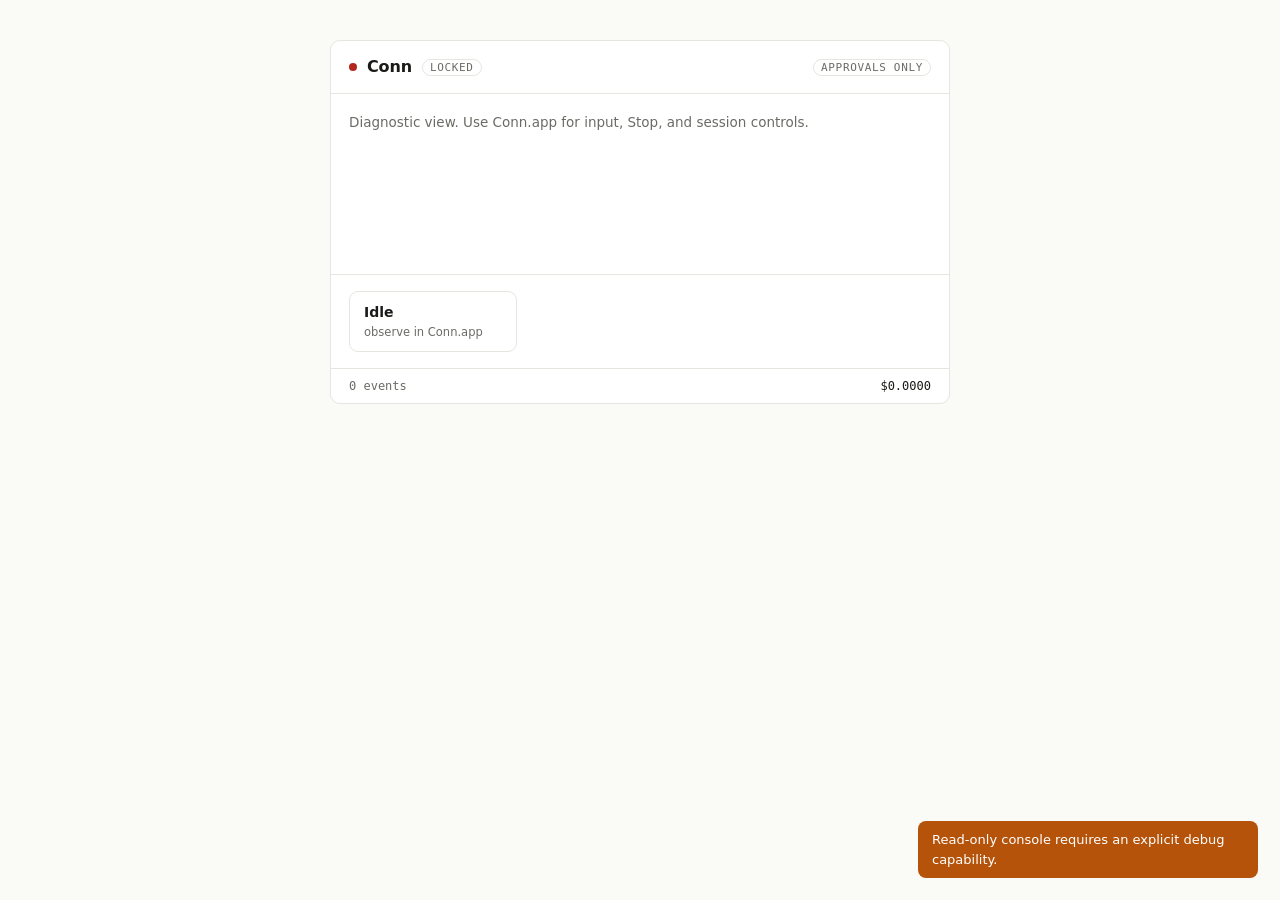
<file: console/index.html>
<!doctype html>
<html lang="en">
<head>
<meta charset="utf-8">
<meta name="viewport" content="width=device-width, initial-scale=1">
<title>Conn</title>
<link rel="stylesheet" href="style.css">
</head>
<body>
<main class="surface">
  <header class="bar">
    <div class="ident">
      <span class="dot" id="conn-dot"></span>
      <h1>Conn</h1>
      <span class="mode" id="mode-label">demo</span>
    </div>
    <div class="bar-actions"><span class="mode">approvals only</span></div>
  </header>

  <div class="grant-banner" id="grant-banner" hidden></div>

  <section class="transcript" id="transcript" aria-live="polite">
    <p class="hint" id="hint">Diagnostic view. Use Conn.app for input, Stop, and session controls.</p>
  </section>

  <section class="chips" id="chips"></section>

  <section class="command" aria-label="Current Conn state">
    <div id="ptt" class="ptt" data-phase="idle">
      <span class="ptt-state" id="ptt-state">Idle</span>
      <span class="ptt-sub" id="ptt-sub">observe in Conn.app</span>
    </div>
  </section>

  <footer class="meter">
    <details id="trace-panel">
      <summary>
        <span id="trace-count">0 events</span>
        <span class="meter-cost" id="cost-line">$0.0000</span>
      </summary>
      <ol id="trace-list"></ol>
      <div class="receipt" id="receipt"></div>
    </details>
  </footer>
</main>

<div class="toasts" id="toasts"></div>
<script src="app.js"></script>
</body>
</html>
</file>
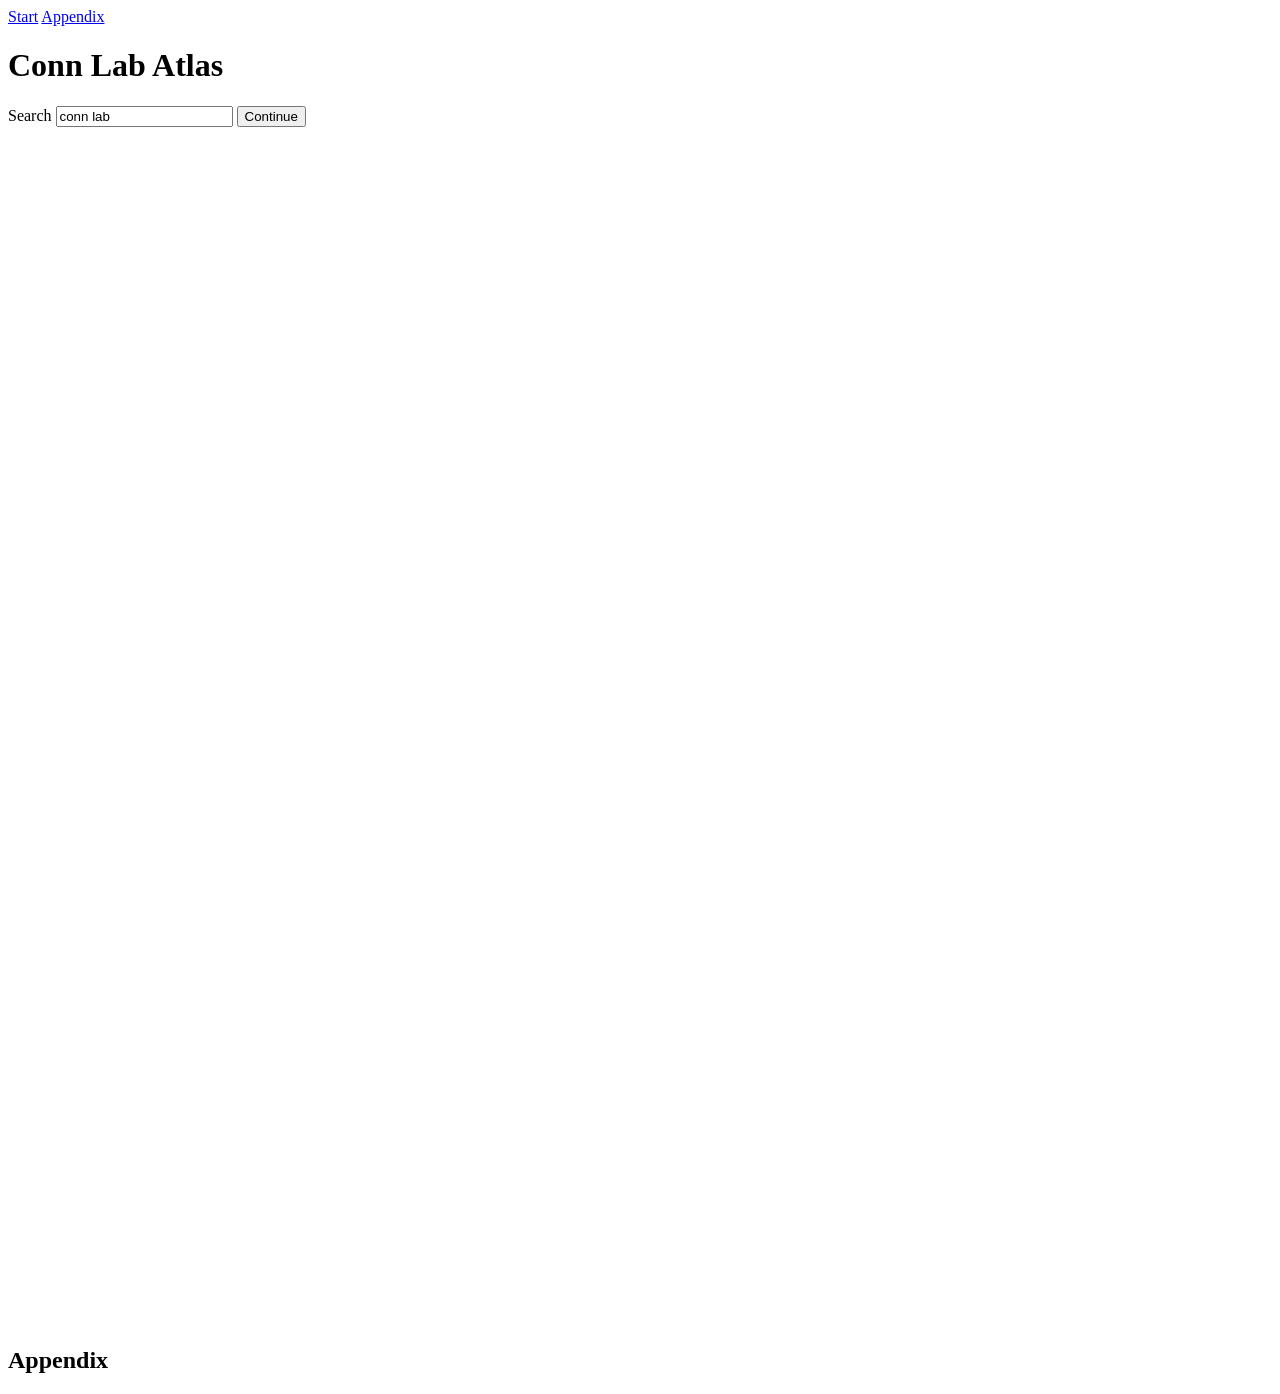
<file: lab/fixtures/atlas.html>
<!doctype html>
<html lang="en">
<head>
  <meta charset="utf-8">
  <title>Conn Lab Atlas</title>
</head>
<body>
  <nav>
    <a href="#start">Start</a>
    <a href="#appendix">Appendix</a>
  </nav>
  <main id="start">
    <h1>Conn Lab Atlas</h1>
    <label>Search <input type="search" value="conn lab"></label>
    <button type="button">Continue</button>
    <div style="height: 1200px" aria-hidden="true"></div>
    <h2 id="appendix">Appendix</h2>
  </main>
</body>
</html>
</file>
<file: console/style.css>
:root {
  --paper: #FAFAF7;
  --card: #FFFFFF;
  --ink: #1A1A18;
  --ink-soft: #6B6B66;
  --line: #E7E5DF;
  --accent: #2F5AA8;
  --accent-soft: #E9EFFA;
  --amber: #B45309;
  --amber-soft: #FDF3E4;
  --green: #1F7A4D;
  --green-soft: #E8F5EE;
  --red: #B3261E;
  --red-soft: #FBEDEC;
  --mono: ui-monospace, "Berkeley Mono", "SF Mono", Menlo, monospace;
}

* { box-sizing: border-box; margin: 0; }

body {
  background: var(--paper);
  color: var(--ink);
  font: 15px/1.5 -apple-system, "SF Pro Text", system-ui, sans-serif;
  display: flex;
  justify-content: center;
  min-height: 100vh;
  padding: 40px 20px;
}

.surface {
  width: min(620px, 100%);
  background: var(--card);
  border: 1px solid var(--line);
  border-radius: 10px;
  display: flex;
  flex-direction: column;
  overflow: hidden;
  align-self: start;
}

/* header */
.bar {
  display: flex;
  align-items: center;
  justify-content: space-between;
  padding: 14px 18px;
  border-bottom: 1px solid var(--line);
}
.ident { display: flex; align-items: center; gap: 10px; }
.ident h1 { font-size: 16px; font-weight: 600; letter-spacing: -0.01em; }
.dot {
  width: 8px; height: 8px; border-radius: 50%;
  background: var(--ink-soft);
  transition: background 140ms ease;
}
.dot.connected { background: var(--green); }
.dot.failed { background: var(--red); }
.mode {
  font: 11px var(--mono);
  color: var(--ink-soft);
  border: 1px solid var(--line);
  padding: 1px 7px;
  border-radius: 999px;
  text-transform: uppercase;
  letter-spacing: 0.06em;
}
.bar-actions { display: flex; gap: 8px; }
button {
  font: inherit; cursor: pointer; border-radius: 7px;
  border: 1px solid var(--line); background: var(--card); color: var(--ink);
  padding: 5px 12px; font-size: 13px;
  transition: background 120ms ease, border-color 120ms ease;
}
button:hover { background: var(--paper); }
.ghost { color: var(--ink-soft); }
.stop { color: var(--red); border-color: color-mix(in srgb, var(--red) 35%, var(--line)); }
.stop:hover { background: var(--red-soft); }

/* transcript */
.transcript {
  min-height: 180px;
  max-height: 320px;
  overflow-y: auto;
  padding: 18px;
  display: flex;
  flex-direction: column;
  gap: 10px;
}
.hint { color: var(--ink-soft); font-size: 13.5px; }
kbd {
  font: 11.5px var(--mono);
  border: 1px solid var(--line);
  border-bottom-width: 2px;
  border-radius: 4px;
  padding: 0 5px;
  background: var(--paper);
}
.line { max-width: 88%; }
.line.user {
  align-self: flex-end;
  background: var(--paper);
  border: 1px solid var(--line);
  border-radius: 9px 9px 2px 9px;
  padding: 7px 12px;
  font-size: 14px;
}
.line.model { align-self: flex-start; padding: 2px 2px; }
.line.model.streaming::after {
  content: "";
  display: inline-block;
  width: 7px; height: 14px;
  background: var(--accent);
  opacity: 0.5;
  margin-left: 2px;
  vertical-align: text-bottom;
  animation: blink 900ms steps(2) infinite;
}
@keyframes blink { 50% { opacity: 0; } }

/* chips */
.chips { display: flex; flex-direction: column; gap: 8px; padding: 0 18px; }
.chip {
  display: flex;
  align-items: center;
  justify-content: space-between;
  gap: 12px;
  border: 1px solid color-mix(in srgb, var(--amber) 35%, var(--line));
  background: var(--amber-soft);
  border-radius: 8px;
  padding: 10px 12px;
  animation: rise 140ms ease;
}
@keyframes rise { from { opacity: 0; transform: translateY(4px); } }
.chip .preview { font-size: 14px; }
.chip .preview b { font-weight: 600; }
.chip.ran {
  border-color: var(--line);
  background: var(--paper);
  color: var(--ink-soft);
  font-size: 13px;
  animation: none;
}
.chip.ran .status { font: 11px var(--mono); }
.chip.ran .status.ok { color: var(--green); }
.chip.ran .status.warn { color: var(--amber); }
.chip.ran .status.err { color: var(--red); }

/* command row */
.command {
  display: flex;
  gap: 12px;
  padding: 16px 18px;
  border-top: 1px solid var(--line);
  align-items: stretch;
}
.ptt {
  flex-shrink: 0;
  width: 168px;
  border-radius: 9px;
  padding: 10px 14px;
  text-align: left;
  border: 1px solid var(--line);
  user-select: none;
  -webkit-user-select: none;
  transition: background 120ms ease, border-color 120ms ease, box-shadow 120ms ease;
}
.ptt-state { display: block; font-weight: 600; font-size: 14px; }
.ptt-sub { display: block; font-size: 11.5px; color: var(--ink-soft); margin-top: 1px; }

.ptt[data-phase="listening"] {
  background: var(--accent-soft);
  border-color: var(--accent);
  box-shadow: 0 0 0 3px color-mix(in srgb, var(--accent) 14%, transparent);
}
.ptt[data-phase="listening"] .ptt-state { color: var(--accent); }
.ptt[data-phase="thinking"] .ptt-state,
.ptt[data-phase="speaking"] .ptt-state { color: var(--accent); }
.ptt[data-phase="acting"] .ptt-state { color: var(--ink); }
.ptt[data-phase="awaiting_approval"] {
  background: var(--amber-soft);
  border-color: color-mix(in srgb, var(--amber) 45%, var(--line));
}
.ptt[data-phase="awaiting_approval"] .ptt-state { color: var(--amber); }
.ptt[data-phase="done"] {
  background: var(--green-soft);
  border-color: color-mix(in srgb, var(--green) 40%, var(--line));
}
.ptt[data-phase="done"] .ptt-state { color: var(--green); }
.ptt[data-phase="done"][data-outcome="dispatch_only"] {
  background: var(--amber-soft);
  border-color: color-mix(in srgb, var(--amber) 40%, var(--line));
}
.ptt[data-phase="done"][data-outcome="dispatch_only"] .ptt-state { color: var(--amber); }
.ptt[data-phase="done"][data-outcome="no_effect"],
.ptt[data-phase="done"][data-outcome="ambiguous"],
.ptt[data-phase="done"][data-outcome="failed"],
.ptt[data-phase="done"][data-outcome="blocked"] {
  background: var(--red-soft);
  border-color: color-mix(in srgb, var(--red) 40%, var(--line));
}
.ptt[data-phase="done"][data-outcome="no_effect"] .ptt-state,
.ptt[data-phase="done"][data-outcome="ambiguous"] .ptt-state,
.ptt[data-phase="done"][data-outcome="failed"] .ptt-state,
.ptt[data-phase="done"][data-outcome="blocked"] .ptt-state { color: var(--red); }
.ptt[data-phase="failed"], .ptt[data-phase="budget_hold"] {
  background: var(--red-soft);
  border-color: color-mix(in srgb, var(--red) 40%, var(--line));
}
.ptt[data-phase="failed"] .ptt-state,
.ptt[data-phase="budget_hold"] .ptt-state { color: var(--red); }

#text-form { flex: 1; display: flex; }
#text-input {
  flex: 1;
  font: 14px/1.4 inherit;
  font-family: inherit;
  border: 1px solid var(--line);
  border-radius: 9px;
  padding: 10px 14px;
  background: var(--paper);
  color: var(--ink);
  outline: none;
  transition: border-color 120ms ease, background 120ms ease;
}
#text-input:focus { border-color: var(--accent); background: var(--card); }

/* meter + trace */
.meter { border-top: 1px solid var(--line); }
.meter details { width: 100%; }
.meter summary {
  list-style: none;
  display: flex;
  justify-content: space-between;
  padding: 10px 18px;
  cursor: pointer;
  font: 12px var(--mono);
  color: var(--ink-soft);
}
.meter summary::-webkit-details-marker { display: none; }
.meter summary:hover { background: var(--paper); }
.meter-cost { color: var(--ink); }
#trace-list {
  margin: 0;
  padding: 6px 18px 12px 18px;
  max-height: 220px;
  overflow-y: auto;
  font: 11.5px/1.7 var(--mono);
  color: var(--ink-soft);
  list-style: none;
}
#trace-list li { white-space: nowrap; overflow: hidden; text-overflow: ellipsis; }
#trace-list .k { color: var(--ink); }
.receipt {
  padding: 4px 18px 14px 18px;
  font: 11.5px/1.8 var(--mono);
  color: var(--ink-soft);
  border-top: 1px dashed var(--line);
}

/* toasts */
.toasts {
  position: fixed;
  bottom: 22px; right: 22px;
  display: flex; flex-direction: column; gap: 8px;
}
.toast {
  background: var(--ink); color: var(--card);
  border-radius: 8px;
  padding: 9px 14px;
  font-size: 13px;
  max-width: 340px;
  animation: rise 160ms ease;
}
.toast.warn { background: var(--amber); }
.toast.error { background: var(--red); }
.toast .toast-action {
  margin-left: 10px;
  text-decoration: underline;
  cursor: pointer;
  font-weight: 600;
}

.grant-banner {
  margin: 10px 16px 0;
  padding: 8px 12px;
  font: 12px/1.5 var(--mono);
  color: var(--amber);
  background: var(--amber-soft);
  border: 1px solid color-mix(in srgb, var(--amber) 30%, var(--line));
  border-radius: 6px;
}
</file>
